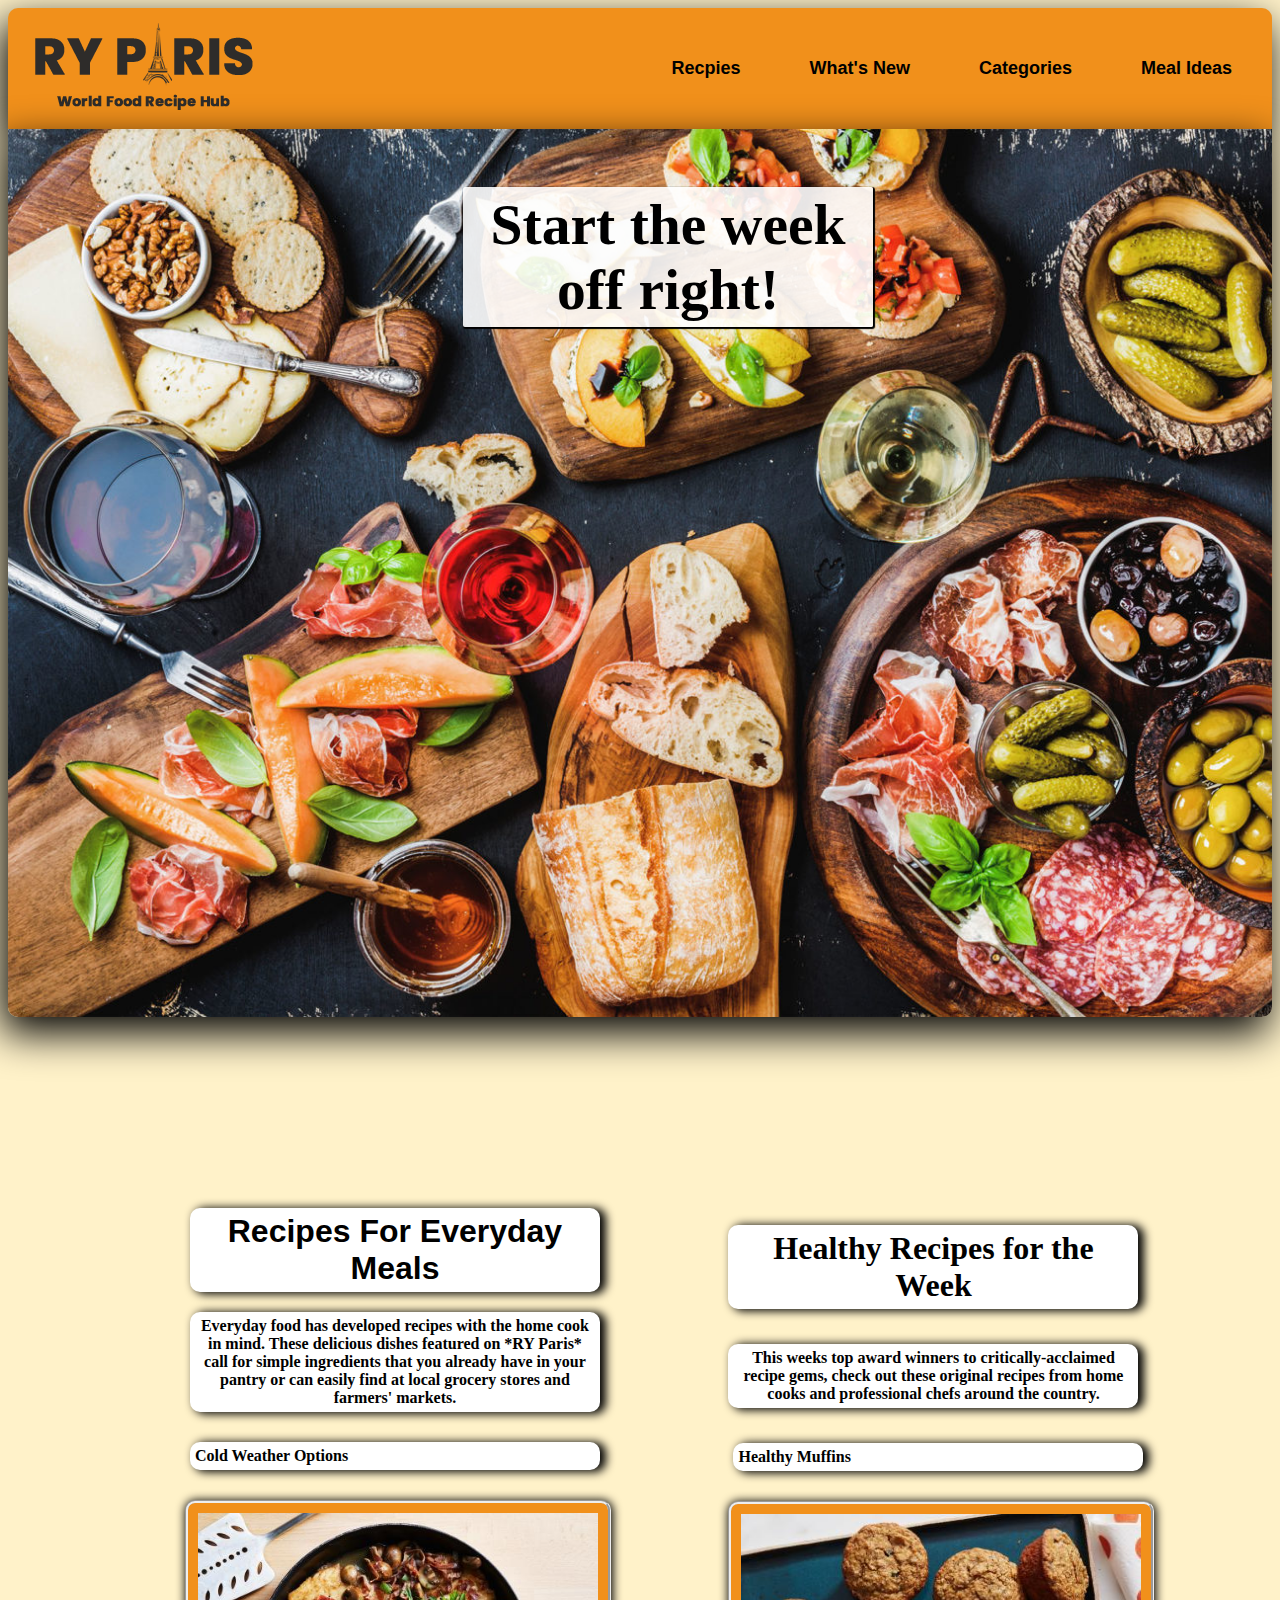
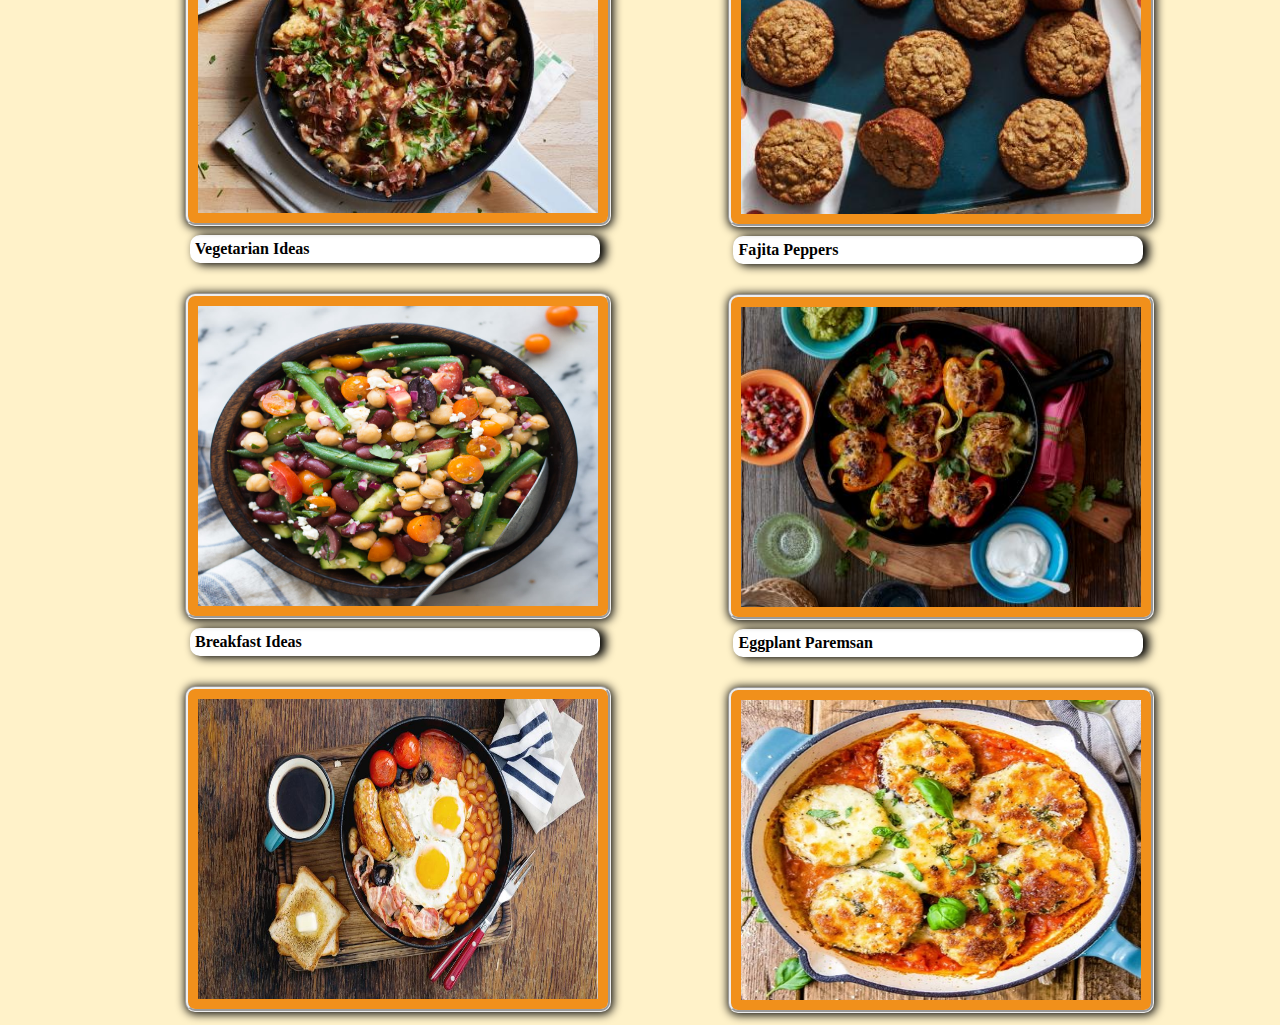
<file: index.html>
<!DOCTYPE html>
<html lang="En">
  <head>
    <meta charset="utf-8" />
    <title>RY Paris</title>
    <link rel="stylesheet" href="./css/style.css" />
  </head>
  <body>
    <div>
      <header>
        <img
          src="./images/ryparis-logo.png"
          alt="Logo that say RY Paris in the top left corner"
        />
        <nav class="navs">
          <div class="hover">
            <a href="recipe.html">Recpies</a>
            <a href="#">What's New</a>
            <a href="#">Categories</a>
            <a href="#">Meal Ideas</a>
          </div>
        </nav>
      </header>
      
      <div class="bottom">
        <div class="info">
          <section class="rely">
            <img
              class="hero-image"
              src="./images/hero-image.jpg"
              alt="background image of a table full of food"
            />
          </section>
        </div>
        <section>
          <p class="week">Start the week off right!</p>
        </section>
      </div>
      <div class="main">
        <div class="allimg1">
          <div class="gallery-p">
            <h1 class="prgh">Recipes For Everyday Meals</h1>
            <p class="prgh">
              Everyday food has developed recipes with the home cook in mind.
              These delicious dishes featured on *RY Paris* call for simple
              ingredients that you already have in your pantry or can easily
              find at local grocery stores and farmers' markets.
            </p>
            <section>
              <p class="prgh">Cold Weather Options</p>
              <img
                class="gallery2"
                src="./images/cold-weather-dinners.jpeg"
                alt="A hot skillet full of food"
              />
              <p class="prgh">Vegetarian Ideas</p>
              <img
                class="gallery2"
                src="./images/vegetarian-ideas.jpg"
                alt="Green beens carrots cucumbers all in a bowl"
              />
              <p class="prgh">Breakfast Ideas</p>
              <img
                class="gallery2"
                src="./images/breakfast-ideas.jpg"
                alt="Eggs sausage and beans in a pan"
              />
            </section>
          </div>
        </div>
        <div class="allimg2">
            <h1 class="prgh2">Healthy Recipes for the Week</h1>

            <p class="prgh2">
              This weeks top award winners to critically-acclaimed recipe gems,
              check out these original recipes from home cooks and professional
              chefs around the country.
            </p>
            <p class="prgh">Healthy Muffins</p>
            <img
              class="gallery2"
              src="./images/muffins.jpeg"
              alt="Light brown muffins"
            />
            <p class="prgh">Fajita Peppers</p>
            <img
              class="gallery2"
              src="./images/fajita-peppers.jpeg"
              alt="Fajita Peppers"
            />
            <p class="prgh">Eggplant Paremsan</p>
            <img
              class="gallery2"
              src="./images/resize-parmesan.jpg"
              alt="Eggplant Parmesan"
            />
        </div>
          <div class="locations">

          </div>
      </div>
    </div>
  </body>
</html>
</file>
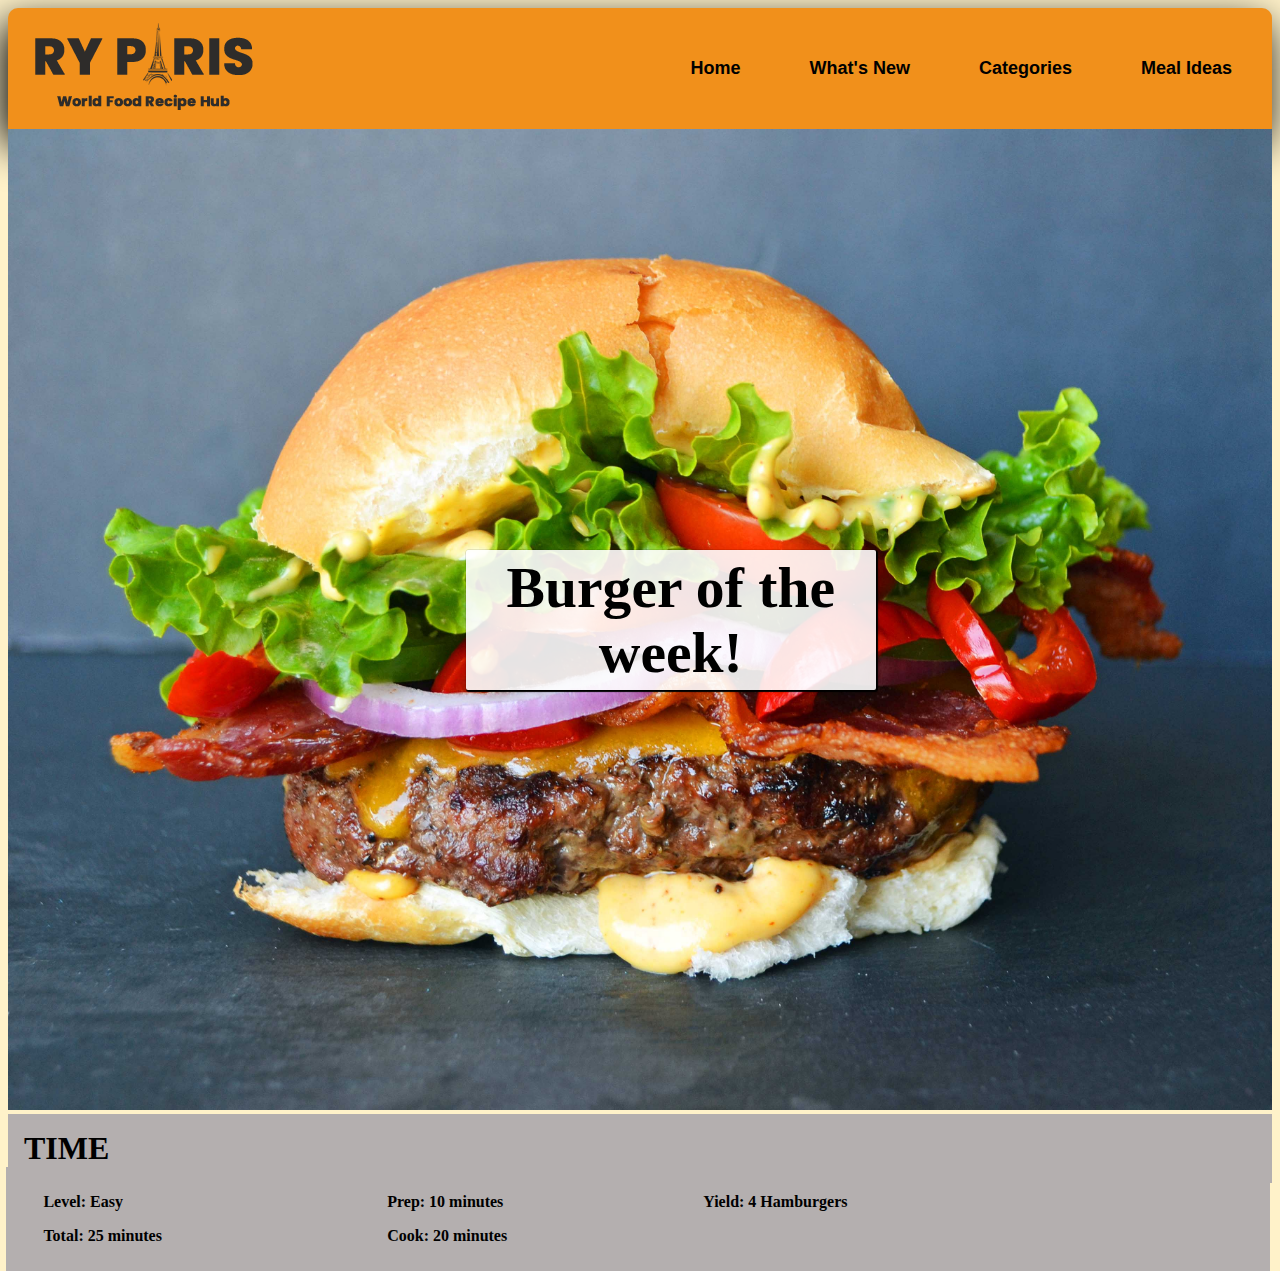
<file: recipe.html>
<!DOCTYPE html>
<html lang="En">
  <head>
    <meta charset="utf-8" />
    <title>RY Paris</title>
    <link rel="stylesheet" href="./css/style.css" />
  </head>
  <body>
    <div>
      <header>
        <img
          src="./images/ryparis-logo.png"
          alt="Logo that say RY Paris in the top left corner"
        />
        <nav class="navs">
          <div class="hover">
            <a href="index.html">Home</a>
            <a href="#">What's New</a>
            <a href="#">Categories</a>
            <a href="#">Meal Ideas</a>
          </div>
        </nav>
      </header>
      <div class="info">
        <section>
          <img
            class="text-img"
            src="./images/burger.jpg"
            alt="background image of a burger"
          />
          <p class="top">Burger of the week!</p>
          
      <div class="bottom">
        <div class="img-footer">
              <section class="t-title">TIME</section>
              <div class="instructions">
                <table>
                  <tr>
                    <p class="padds">Level: Easy</p>
                  </tr>
                  <tr>
                    <p class="padds">Total: 25 minutes</p>
                  </tr>
                </table>
              </div>
              <div class="instructions2">
                <table>
                  <tr>
                    <p>Prep: 10 minutes</p>
                  </tr>
                  <tr>
                    <p>Cook: 20 minutes</p>
                  </tr>
                </table>
              </div>
              <div class="instructions3">
                <table>
                  <tr>
                    <p>Yield: 4 Hamburgers</p>
                  </tr>
                </table>
              </div>
          </div>
        </div>
      </section>
    </div>
      </div>
    </div>
  </body>
</html>
</file>
<file: css/style.css>
nav {
  display: flex;
  margin: 0 auto;
}
header {
  display: flex;
  background-color: rgb(241, 144, 27);
  padding: 10px 10px;
  border-top-right-radius: 10px;
  border-top-left-radius: 10px;
  border-bottom-left-radius: 0px;
  border-bottom-right-radius: 0px;
  box-shadow: -5px 15px 40px 1px;
}
p {
  display: flex;
}
.navs {
  display: flex;
  width: 100%;
  margin-right: 0 auto;
  padding-top: 40px;
  justify-content: flex-end;
}
a {
  padding-left: 35px;
  font-size: large;
  font-family: Arial, Helvetica, sans-serif;
  color: black;
  text-decoration: none;
  padding-right: 30px;
  font-weight: bolder;
}
body {
  background-color: rgba(255, 237, 178, 0.698);
  background-repeat: no-repeat;
}
.week {
  position: absolute;
  left: 36%;
  max-width: 400px;
  font-weight: 600;
  background-color: rgba(255, 255, 255, 0.894);
  border-radius: 2px;
  padding: 5px;
  box-shadow: 1px 1px 1px 1px;
  text-align: center;
  font-size: 3.6em;
}
.bottom {
  display: flex;
  padding-left: 80px;
  position: relative;
  display: block;
}
.hero-image {
  justify-content: center;
  width: 100%;
  height: auto;
  border-bottom-left-radius: 10px;
  border-bottom-right-radius: 10px;
  border-top-left-radius: 0;
  border-top-right-radius: 0;
  box-shadow: -5px 15px 40px 1px;
  position: absolute;
}
.rely {
  position: relative;
}
.recipe-image {
  justify-content: center;
  width: 100%;
  height: auto;
  border-radius: 100px;
  box-shadow: 1px 1px 10px 1px;
}
.gallery {
  width: 0;
  display: flex;
  justify-content: space-evenly;
  padding: 40px;
}
.gallery2 {
  max-width: 400px;
  max-height: 300px;
  min-width: 400px;
  min-height: 300px;
  padding: 10px;
  font-weight: 600;
  background-color: rgb(241, 144, 27);
  border-radius: 10px;
  box-shadow: 1px 1px 10px 1px;
  border-style: groove;
  text-align: center;
}
.gallery-p h1 {
  display: grid;
  font-size: xx-large;
  font-family: Arial, Helvetica, sans-serif;
  padding: 5px;
  background-color: white;
  border-radius: 10px;
  box-shadow: 5px 1px 10px 1px;
  margin-bottom: 20px;
}
.align {
  margin-left: 12%;
}
.prgh {
  max-width: 400px;
  font-weight: 600;
  background-color: white;
  border-radius: 10px;
  padding: 5px;
  margin: 5px;
  box-shadow: 5px 1px 10px 1px;
  text-align: center;
  margin-bottom: 30px;
}
.prgh2 {
  max-width: 400px;
  font-weight: 600;
  background-color: white;
  border-radius: 10px;
  padding: 5px;
  box-shadow: 5px 1px 10px 1px;
  align-items: flex-end;
  display: grid;
  text-align: center;
  margin-bottom: 35px;
}
.healthy {
  border-radius: 10px;
  display: block;
  justify-content: flex-end;
  box-shadow: 5px 1px 10px 1px;
  height: 0 auto;
  padding: 5px 10px 5px 10px;
  margin-top: 20px;
  text-align: center;
  font-weight: 600;
  border-radius: 10px;
  padding: 5px;
  box-shadow: 5px 1px 10px 1px;
}
h1 {
  text-align: center;
  display: block;
}
.imgofweek {
  padding: 20px;
  font-weight: 600;
  background-color: rgb(241, 144, 27);
  border-radius: 10px;
  box-shadow: 1px 1px 10px 1px;
  border-style: groove;
  display: block;
  justify-content: flex-end;
}
.allimg1 {
  display: block;
}
.allimg2 {
  display: block;
}
.main {
  display: grid; /* Use CSS Grid */
  grid-template-columns: repeat(2, 1fr);
  margin-left: 14%;
  margin-top: 85%;
}
.text-img {
  position: relative;
  background-image: url(/images/burger.jpg);
  z-index: -100em;
  justify-content: center;
  width: 100%;
  height: auto;
  border-bottom-left-radius: 10px;
  border-bottom-right-radius: 10px;
  border-top-left-radius: 0;
  border-top-right-radius: 0;
  border-bottom-left-radius: 0;
  border-bottom-right-radius: 0;
}
.top {
  position: absolute;
  bottom: 20%;
  left: 36%;
  max-width: 400px;
  font-weight: 600;
  background-color: rgba(255, 255, 255, 0.894);
  border-radius: 2px;
  padding: 5px;
  margin: 5px;
  box-shadow: 1px 1px 1px 1px;
  text-align: center;
  margin-bottom: 30px;
  font-size: 3.6em;
}
.t-title {
  font-size: 2em;
  font-weight: bold;
}
.img-footer {
  background-color: rgb(180, 175, 175);
  height: auto;
  margin: 0 auto;
  padding: 1em;
}
.instructions {
  font-size: medium;
  font-weight: 700;
  padding-top: 10px;
  padding-bottom: 10px;
  min-width: auto;
  width: 150px;
  position: absolute;
  background-color: rgb(180, 175, 175);
  width: 100%;
  margin: 0;
  right: .1em;
}
.instructions2 {
  font-size: medium;
  font-weight: 700;
  padding-top: 10px;
  padding-bottom: 10px;
  min-width: auto;
  width: 150px;
  position: absolute;
  left: 30%;
  background-color: rgb(180, 175, 175);
  width: 40%;
}
.instructions3 {
  font-size: medium;
  font-weight: 700;
  padding-top: 10px;
  padding-bottom: 10px;
  min-width: auto;
  width: 150px;
  position: absolute;
  left: 55%;
  background-color: rgb(180, 175, 175);
  width: 40%;
}
.col {
  display: block;
}

.f-center {
  left: 50%;
}
.bottom {
  width: 100%;
  padding-left: 0;
  margin: 0;
}
.padds {
  padding-left: 37px;
}
</file>
